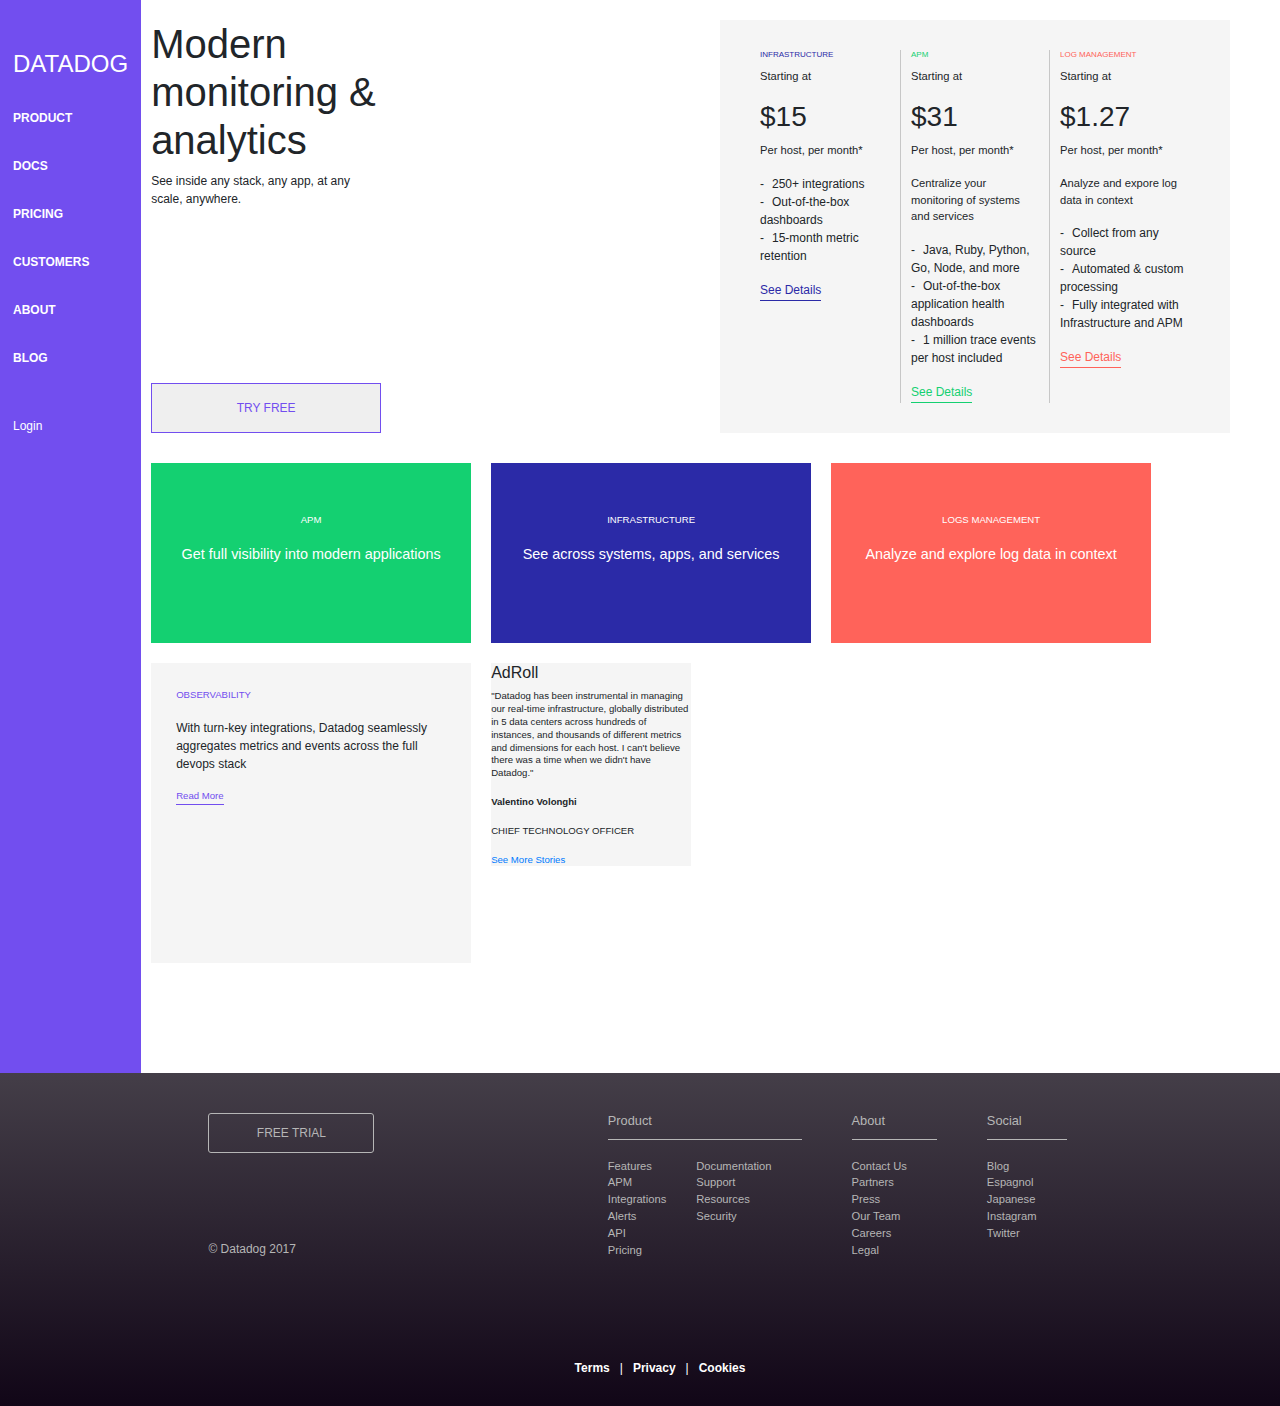
<file: public/index.html>
<html><head>
	<meta name="generator" content="Hugo 0.68.3" />
  <meta charset="utf-8">
  <meta name="viewport" content="width=device-width, initial-scale=1">
  <link rel="stylesheet" type="text/css" href="css/bootstrap.min.css">
  <link rel="stylesheet" type="text/css" href="css/style.css">
  <title>Datadog Challenge - Nicole Ohanian</title>
</head><body>
      <div class="whole-page">
      <div class="top"><div class="nav-bar">
  <h4>DATADOG</h4>
  <ul>
    <li><a href="#">PRODUCT</a></li>
    <li><a href="#">DOCS</a></li>
    <li><a href="#">PRICING</a></li>
    <li><a href="#">CUSTOMERS</a></li>
    <li><a href="#">ABOUT</a></li>
    <li><a href="#">BLOG</a></li>
    <li><a href="#">Login</a></li>
  </ul>
</div>
<div class="content">
          <div class="upper-content">
          <div class="upper-left">
            <div>
              <h1>Modern monitoring & analytics</h1>
              <p>See inside any stack, any app, at any scale, anywhere.</p>
            </div>
            <button> TRY FREE </button>

          </div>
          <div class="upper-right">
            <div class="information-box">
                <div class="ib-left">
                  <h6>INFRASTRUCTURE</h6>
                  <p>Starting at</p>
                  <h3>$15</h3>
                  <p>Per host, per month*</p>
                  <ul>
                    <li>250+ integrations</li>
                    <li>Out-of-the-box dashboards</li>
                    <li>15-month metric retention</li>
                  </ul>
                  <div class="sd-box">
                    <a href="#">See Details</a>
                  </div>
                </div>
                <div class="ib-center">
                  <h6>APM</h6>
                  <p>Starting at</p>
                  <h3>$31</h3>
                  <p>Per host, per month*</p>
                  <p>Centralize your monitoring of systems and services</p>
                  <ul>
                    <li>Java, Ruby, Python, Go, Node, and more</li>
                    <li>Out-of-the-box application health dashboards</li>
                    <li>1 million trace events per host included</li>
                  </ul>
                  <div class="sd-box">
                    <a href="#">See Details</a>
                  </div>
                </div>
                <div class="ib-right">
                  <h6>LOG MANAGEMENT</h6>
                  <p>Starting at</p>
                  <h3>$1.27</h3>
                  <p>Per host, per month*</p>
                  <p>Analyze and expore log data in context</p>
                  <ul>
                    <li>Collect from any source</li>
                    <li>Automated & custom processing</li>
                    <li>Fully integrated with Infrastructure and APM</li>
                  </ul>
                  <div class="sd-box">
                    <a href="#">See Details</a>
                  </div>
                </div>
            </div>
          </div>
          
          </div>
          <div class="content-bottom">
            <div class="small-box green-box">
              <p class="title">APM</p>
              <p>Get full visibility into modern applications</p>
            </div>
            <div class="small-box blue-box">
              <p class="title">INFRASTRUCTURE</p>
              <p>See across systems, apps, and services</p>
            </div>
            <div class="small-box red-box">
              <p class="title">LOGS MANAGEMENT</p>
              <p>Analyze and explore log data in context</p>
            </div>
            <div class="medium-box">
              <p class="title">OBSERVABILITY</p>
              <p>With turn-key integrations, Datadog seamlessly aggregates metrics and events across the full devops stack</p>
              <div class="mb-link">
                <a href="#">Read More</a>
              </div>
            </div>
            <div class="large-box">
              <div class="large-subsquare">
                <h6>AdRoll</h6>
                <p>"Datadog has been instrumental in managing our real-time infrastructure, globally distributed in 5 data centers across hundreds of instances, and thousands of different metrics and dimensions for each host. I can't believe there was a time when we didn't have Datadog."</p>
                <p class="bold">Valentino Volonghi</p>
                <p class="cto">CHIEF TECHNOLOGY OFFICER<p>
                <p><a href="#">See More Stories</a></p>
              </div> 
            </div>
            
          </div>
        </div>
        
          </div>
          
          </div>
        </div>
        </div><div class="footer">
  <div class="footer-upper-part">
  <div class="footer-left-side">
    <button class="free-trial">FREE TRIAL</button>
   <p>© Datadog 2017</p>
  </div>
  <div class="footer-right-side">
    <div class="product-list">
      <h6>Product</h6>
        <div class="product-list-items">
          <ul class="pli-left">
            <li><a href="#">Features</a></li>
            <li><a href="#">APM</a></li>
            <li><a href="#">Integrations</a></li>
            <li><a href="#">Alerts</a></li>
            <li><a href="#">API</a></li>
            <li><a href="#">Pricing</a></li>
          </ul>
          <ul class="pli-right">
            <li><a href="#">Documentation</a></li>
            <li><a href="#">Support</a></li>
            <li><a href="#">Resources</a></li>
            <li><a href="#">Security</a></li>
          </ul>
        </div>
    </div>
    <div class="about-list-items">
      <h6>About</h6>
        <ul class="ali-list">
          <li><a href="#">Contact Us</a></li>
          <li><a href="#">Partners</a></li>
          <li><a href="#">Press</a></li>
          <li><a href="#">Our Team</a></li>
          <li><a href="#">Careers</a></li>
          <li><a href="#">Legal</a></li>
        </ul>
    </div>
    <div class="social-list-items">
      <h6>Social</h6>
      <ul class="sli-list">
        <li><a href="#">Blog</a></li>
        <li><a href="#">Espagnol</a></li>
        <li><a href="#">Japanese</a></li>
        <li><a href="#">Instagram</a></li>
        <li><a href="#">Twitter</a></li>
      </ul>
    </div>
  </div>
</div>
  <div class="trio-container">
    <ul class="trio">
      <li><a class="bold" href="#">Terms</a></li>
      <li>|</li>
      <li><a class="bold" href="#"> Privacy</a></li>
      <li>|</li>
      <li><a class="bold" href="#"> Cookies</a></li>
    </ul>
    </div>
</div></div> 
    </body>
</html>
</file>
<file: public/css/style.css>
body{
  font-size: 12px;
  box-sizing: border-box;
}

ul li {
  list-style: none;
}

a:hover {
  text-decoration: none;
}

.top{
  display:flex;
  flex-direction: row;
}

.whole-page{
  display: flex;
  flex-direction: column;
}



/* navbar */

.nav-bar{
  width: 200px;
  background: #724EEF;
  color: white;
}

.nav-bar ul{
    padding: 0;
    list-style-type: none;
    margin-left: 13px;
}

.nav-bar li>a{
  color: white;
}

.nav-bar li>a:hover{
  color: rgba(255, 255, 255, 0.8);
}


.nav-bar li{
  margin-top: 30px;
  font-weight: bold;
}

.nav-bar li:last-child{
  font-weight: normal;
  margin-top: 50px;
}

.nav-bar>h4{
  padding-top: 50px;
  margin: 0 13px;
}


/* footer */

.footer{
  display: flex;
  flex-direction: column;
  width: 100%;
  height: 333px;
  background-image: linear-gradient(180deg,  #443E48, #110617);
}

.footer a{
  color: #B6B6B6;
}

.footer a:hover{
  color: white;
}

.footer-upper-part{
  display: flex;
  flex-direction: row;
  justify-content: space-evenly;
}

.footer-left-side{
  display: flex;
  flex-direction: column;
  justify-content: space-between;
  padding: 40px 20px;
}

.footer-left-side button{
  padding: 10px 20px;
  min-width: 166px;
  color: #B6B6B6;
  border-radius: 3px;
  background: none;
  border: 1px solid #B6B6B6;
}

.footer-left-side button:hover{
  background: #B6B6B6;
  color: black;
}

.footer-left-side p{
  color: #B6B6B6
}

.footer-right-side{
  display: flex;
  flex-direction: row;
}

.product-list-items{
  display: flex;
}

.trio-container{
  margin-top: 40px;
}

.trio{
  display: flex;
  flex-direction: row;
  justify-content: center;
  width: 100%;
  align-items: center;
}

.trio>li{
  padding: 5px;
  color: white;
}

.trio>li>a{
  color: white;
}
 
.product-list, .about-list-items, .social-list-items{
  margin: 40px 25px;
}

.product-list ul, .about-list-items ul, .social-list-items ul{
  padding: 10px 30px 0 0;
  font-size: 0.7rem;
}

.product-list h6, .about-list-items h6, .social-list-items h6{
  padding-bottom: 10px;
  border-bottom: 1px solid #B6B6B6;
  font-size: 0.8rem;
  color: #B6B6B6;
}


/* CONTENT */
.upper-left{
  display: flex;
  flex-direction: column;
  justify-content: space-between;
  max-width: 230px;
}

.upper-left>h1{
  font-size: 1.4rem;
}

.upper-left>button{
  padding: 15px 60px;
  border: 1px solid #724EEF;
  color: #724EEF;
}

.upper-left>button:focus{
  outline: none;
}

.upper-left>button:hover{
  background: rgba(114, 78, 239, 0.7);
  color: white;
}

.information-box{
  display: flex;
  flex-direction: row;
  background: #F5F5F5;
  padding: 30px;
  margin: 0 60px;

}

.information-box p {
  font-size: 0.7rem;
}


.information-box h6{
  font-size: 0.5rem;
}

.upper-content ul {
  padding: 0;
}


.ib-left h6, .ib-left a{
  color: #2B2AA7;
}

.ib-center h6, .ib-center a{
  color: #14D071;

}

.ib-right h6, .ib-right a{
  color: #FF635A;
}

.ib-left .sd-box, .ib-center .sd-box, .ib-right .sd-box{
  padding-bottom: 1px;
  width: fit-content;
}

.ib-left .sd-box{
  border-bottom: 1px solid #2B2AA7;
}

.ib-center .sd-box{
  border-bottom: 1px solid #14D071;
}

.ib-right .sd-box{
  border-bottom: 1px solid #FF635A;
}

.information-box ul>li:before{
    display: inline-block;
    content: "-";
    width: 1em;
}

.upper-content{
  width: 100%;
  display: flex;
  flex-direction: row;
  justify-content: space-between;
  margin: 20px 30px 20px 10px;
}

.ib-center{
  border-right: 1px solid #C7C7C7;
  border-left: 1px solid #C7C7C7;
}

.ib-left, .ib-right, .ib-center {
  padding: 0 10px;
  width: 150px;
}

.content-bottom{
  width: 100%;
  display: flex;
  flex-direction: row;
  flex-wrap: wrap;
}

.small-box{
  height: 180px;
  width: 320px;
  margin: 10px;
  font-size: 0.9rem;

}

.medium-box{
  height: 300px;
  width: 320px;
  margin: 10px;
  background: #F5F5F5;
  padding: 25px;

}

.large-box{
  height: 400px;
  width: 320px;
  margin: 10px;
}

.large-subsquare{
  width: 200px;
  background: #F5F5F5;
}

.large-subsquare h6{
  font-size: 1rem;
}

.large-subsquare p{
  font-size: 0.6rem;
  line-height: 0.8rem;
}

.green-box{
  background: #14D071;
  color: white;
  text-align: center;
  padding-top: 50px;
}

.red-box{
  background: #FF635A;
  color: white;
  text-align: center;
  padding-top: 50px;
}

.blue-box{
  background: #2B2AA7;
  color: white;
  text-align: center;
  padding-top: 50px;

}

.green-box:hover{
  background: rgba(20, 208, 113, 0.7);
  transition: 500ms;
  
}
.red-box:hover{
  background: rgba(255, 99, 90, 0.7);
  transition: 500ms;
}

.blue-box:hover{
  background: rgba(43, 42, 167, 0.7);
  transition: 500ms;
}

.title{
  font-size: 0.6rem;
}

.medium-box .title{
  color: #724EEF;
}

.bold{
  font-weight: bold;
}

.mb-link{
  padding-bottom: 1px;
  border-bottom: 1px solid #724EEF;
  width: fit-content;
}

.mb-link a{
  color: #724EEF;
  font-size: 0.6rem;
}
</file>
